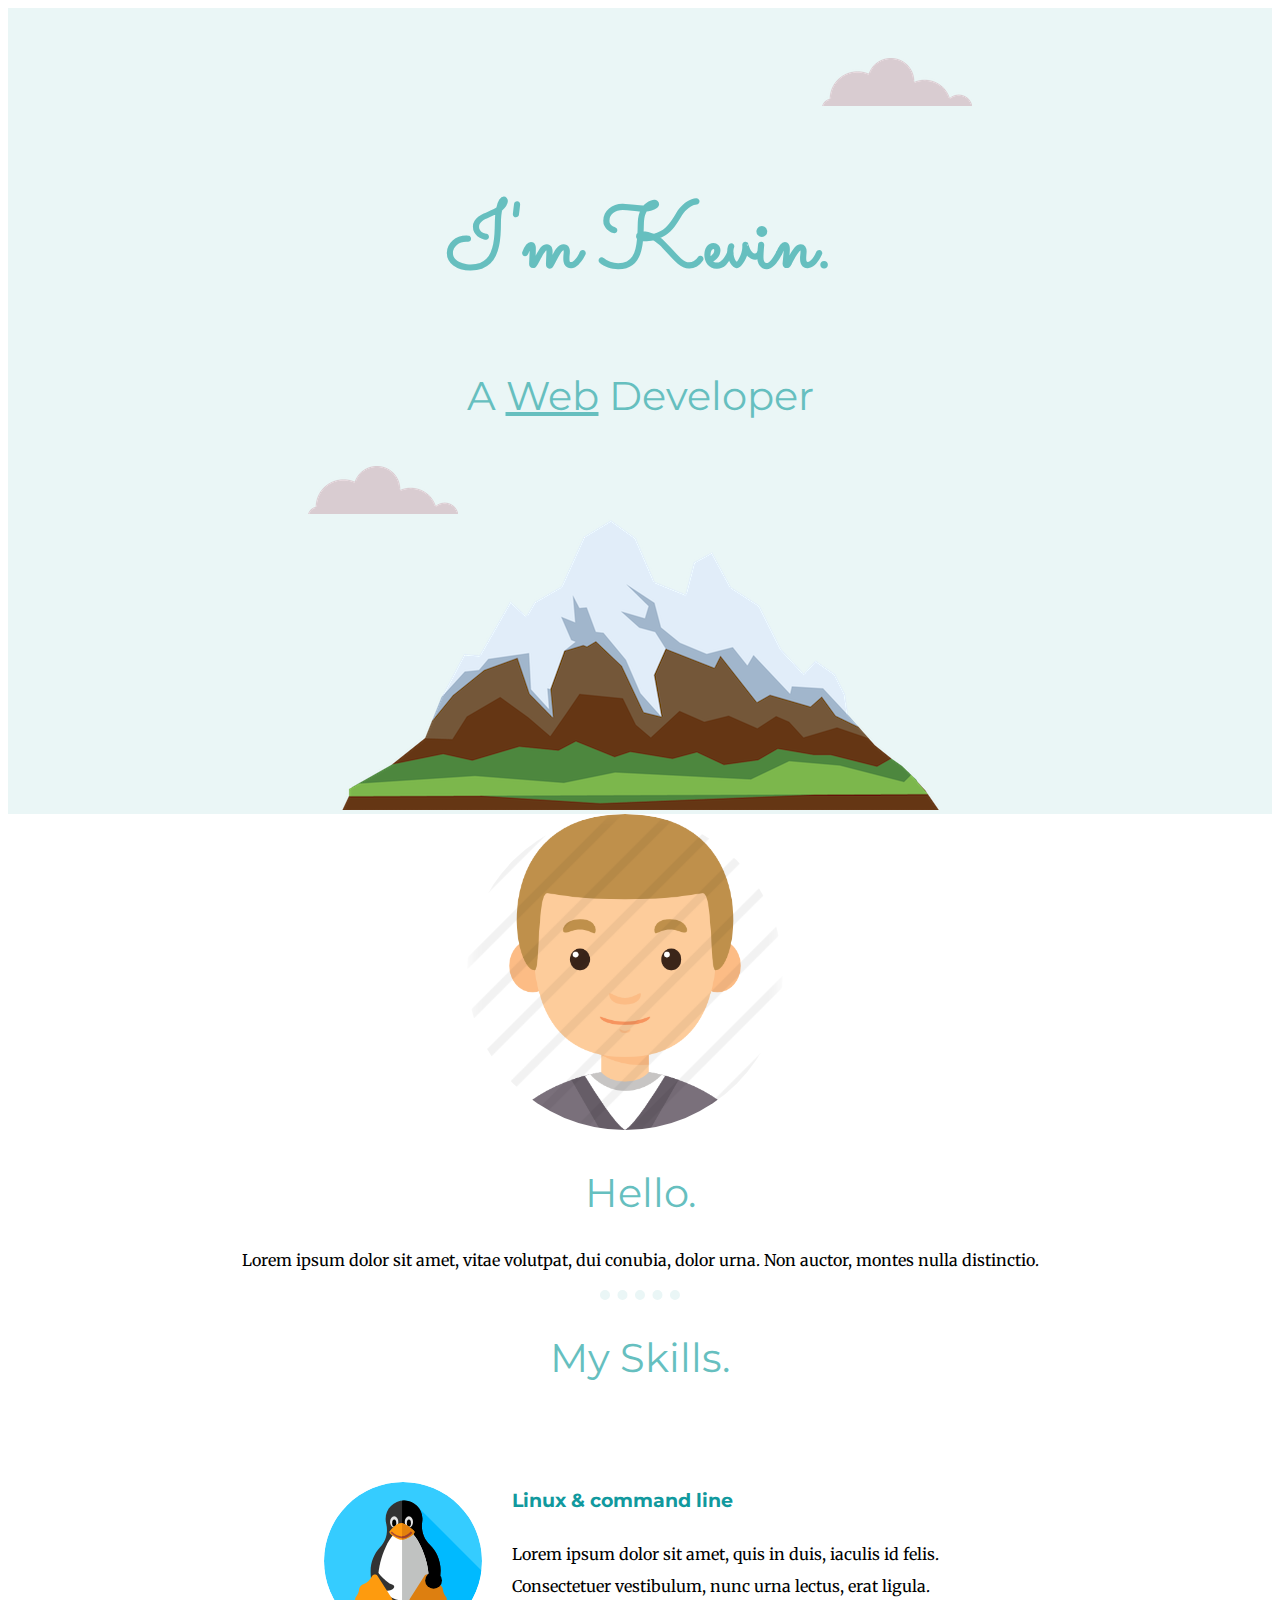
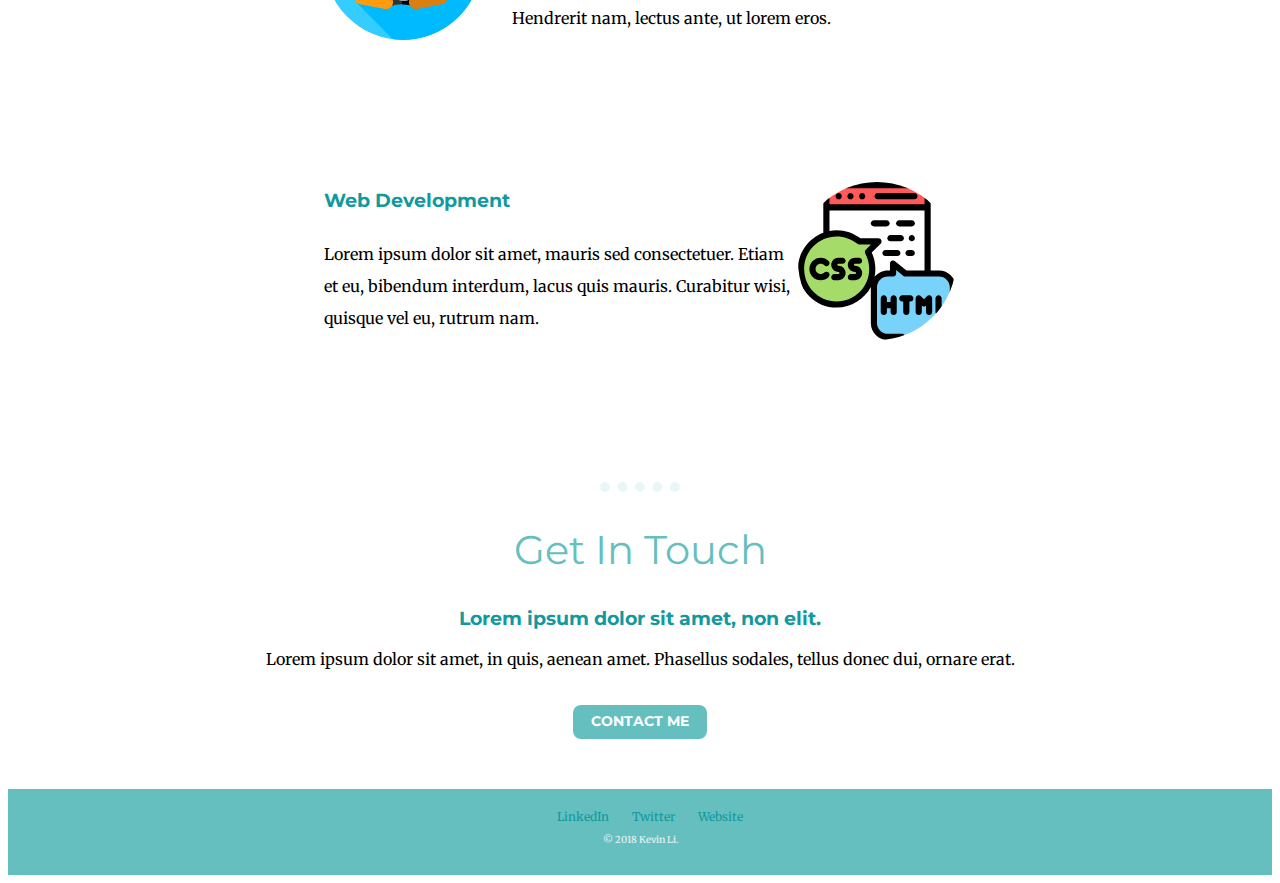
<file: my_site/index.html>
<!DOCTYPE html>
<html lang="en">

<head>
  <meta charset="UTF-8">
  <title>Kevin Li</title>
  <link rel="stylesheet" href="css/styles.css">
  <link rel="icon" href="">
  <link href="https://fonts.googleapis.com/css?family=Merriweather|Montserrat|Sacramento" rel="stylesheet">
</head>

<body>
  <div class="top-container">
    <img class="top-cloud" src="images/cloud.png" alt="cloud-img">
    <h1>I'm Kevin.</h1>
    <h2>A <span>Web</span> Developer</h2>
    <img class="bottom-cloud" src="images/cloud.png" alt="cloud-img">
    <img src="images/mountain.png" alt="mountain-img">
  </div>


  <div class="middle-container">
    <div class="profile">
      <img class="profile-img" src="images/profile.png" alt="profile-image">
      <h2>Hello.</h2>
      <p>Lorem ipsum dolor sit amet, vitae volutpat, dui conubia, dolor urna. Non auctor, montes nulla distinctio.</p>
    </div>
    <hr>
    <div class="skills">
      <h2>My Skills.</h2>
      <div class="skill-row">
        <img class="skill-one" src="images/linux.svg" alt="Linux">
        <h3>Linux & command line</h3>
        <p>Lorem ipsum dolor sit amet, quis in duis, iaculis id felis. Consectetuer vestibulum, nunc urna lectus, erat
          ligula. Hendrerit nam, lectus ante, ut lorem eros.</p>
      </div>
      <div class="skill-row">
        <img class="skill-two" src="images/browser.svg" alt="html-css">
        <h3>Web Development</h3>
        <p>Lorem ipsum dolor sit amet, mauris sed consectetuer. Etiam et eu, bibendum interdum, lacus quis mauris.
          Curabitur wisi, quisque vel eu, rutrum nam.</p>
      </div>
    </div>
    <hr>
    <div class="contact-me">
      <h2>Get In Touch</h2>
      <h3>Lorem ipsum dolor sit amet, non elit.</h3>
      <p>Lorem ipsum dolor sit amet, in quis, aenean amet. Phasellus sodales, tellus donec dui, ornare erat.</p>
      <a class="btn" href="mailto:name@email.com">CONTACT ME</a>
    </div>
  </div>


  <div class="bottom-container">
    <a class="footer-link" href="https://www.linkedin.com/">LinkedIn</a>
    <a class="footer-link" href="https://twitter.com/">Twitter</a>
    <a class="footer-link" href="https://www.appbrewery.co/">Website</a>
    <p class="copyright">© 2018 Kevin Li.</p>
  </div>

</body>

</html>
</file>
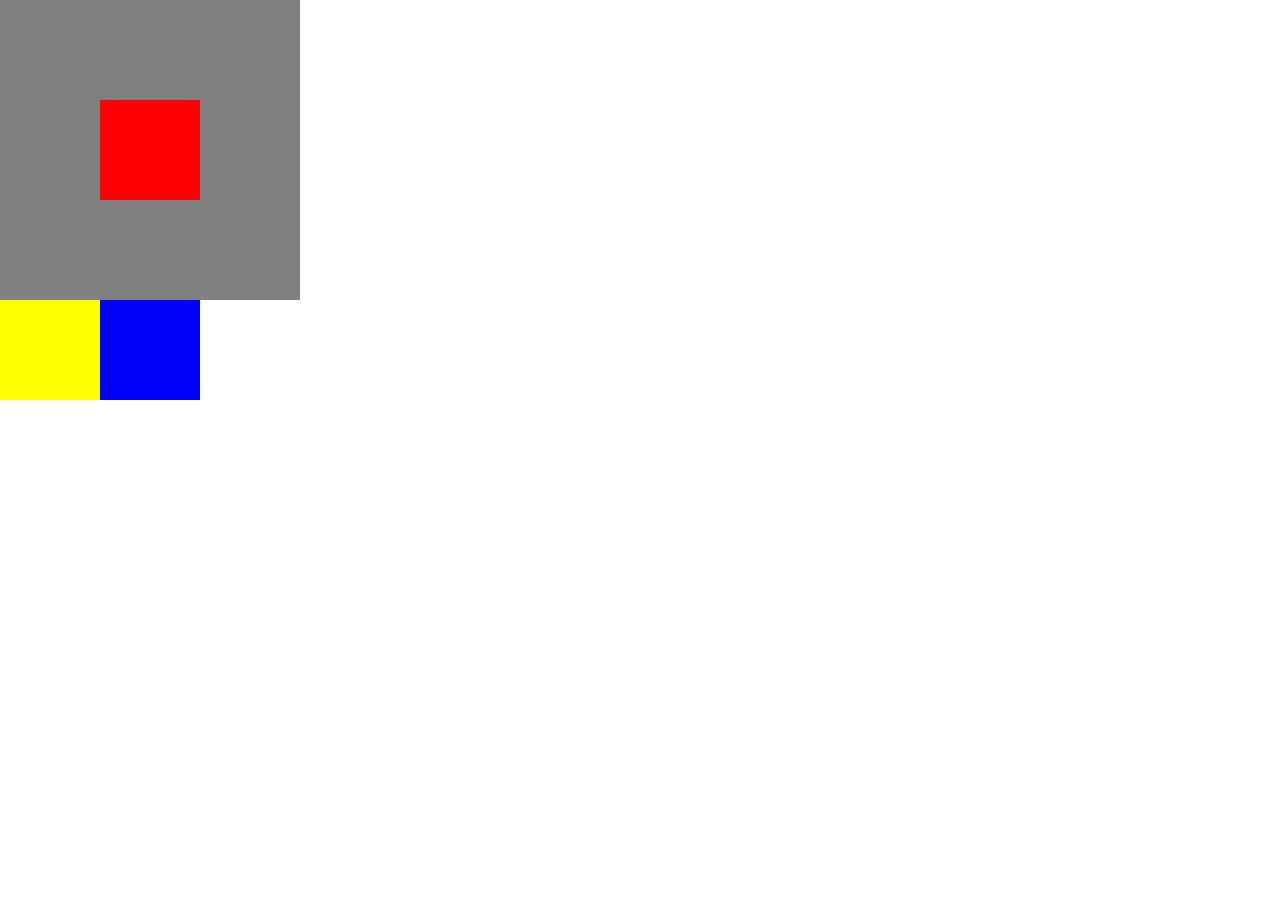
<file: practice/index.html>
<!DOCTYPE html>
<html lang="en">

<head>
  <meta charset="UTF-7">
  <title>Kevin Li</title>
  <link rel="stylesheet" href="styles.css">
</head>
<body>
<div class="container">
    <div class="red">
  
    </div>
</div>
  <div class="blue">

  </div>

  <div class="yellow">

  </div>
  <div class="black">
</body>

</html>
</file>
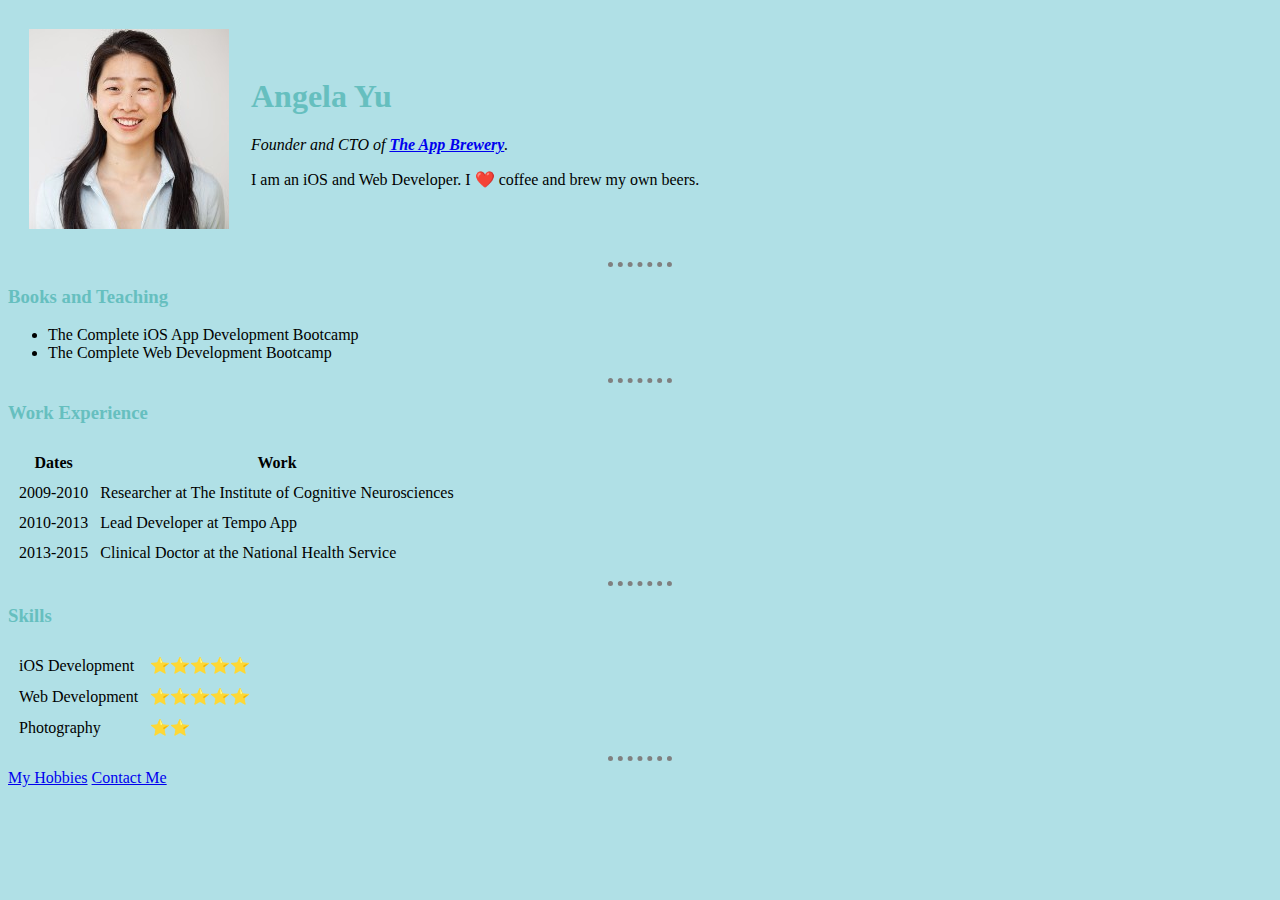
<file: introduction_to_html/HTML - Personal Site/index.html>
<!DOCTYPE html>
<html>
  <head>
    <meta charset="utf-8">
    <title>Angela's Personal Site</title>
    <link rel="stylesheet" href="css/style.css">
  </head>

  <body >
    <table cellspacing="20">
      <tr>
        <td><img src="images/angela.jpeg" alt="angela profile picture"></td>
        <td><h1>Angela Yu</h1>
        <p><em>Founder and CTO of <strong><a href="https://www.appbrewery.co/">The App Brewery</a></strong>.</em></p>
        <p>I am an iOS and Web Developer. I ❤️ coffee and brew my own beers.</p></td>
      </tr>
    </table>
    <hr>
    <h3>Books and Teaching</h3>
    <ul>
      <li>The Complete iOS App Development Bootcamp</li>
      <li>The Complete Web Development Bootcamp</li>
    </ul>
    <hr>
    <h3>Work Experience</h3>
    <table cellspacing="10">
      <thead>
        <tr>
          <th>Dates</th>
          <th>Work</th>
        </tr>
      </thead>
      <tbody>
        <tr>
          <td>2009-2010</td>
          <td>Researcher at The Institute of Cognitive Neurosciences</td>
        </tr>
        <tr>
          <td>2010-2013</td>
          <td>Lead Developer at Tempo App</td>
        </tr>
        <tr>
          <td>2013-2015</td>
          <td>Clinical Doctor at the National Health Service</td>
        </tr>
      </tbody>
    </table>
    <hr>
    <h3>Skills</h3>
    <table cellspacing="10">
      <tr>
        <td>iOS Development</td>
        <td>⭐️⭐️⭐️⭐️⭐️</td>
      </tr>
      <tr>
        <td>Web Development</td>
        <td>⭐️⭐️⭐️⭐️⭐️</td>
      </tr>
      <tr>
        <td>Photography</td>
        <td>⭐️⭐️</td>
      </tr>
    </table>
    <hr>
    <a href="hobbies.html">My Hobbies</a>
    <a href="contact-me.html">Contact Me</a>
  </body>
</html>
</file>
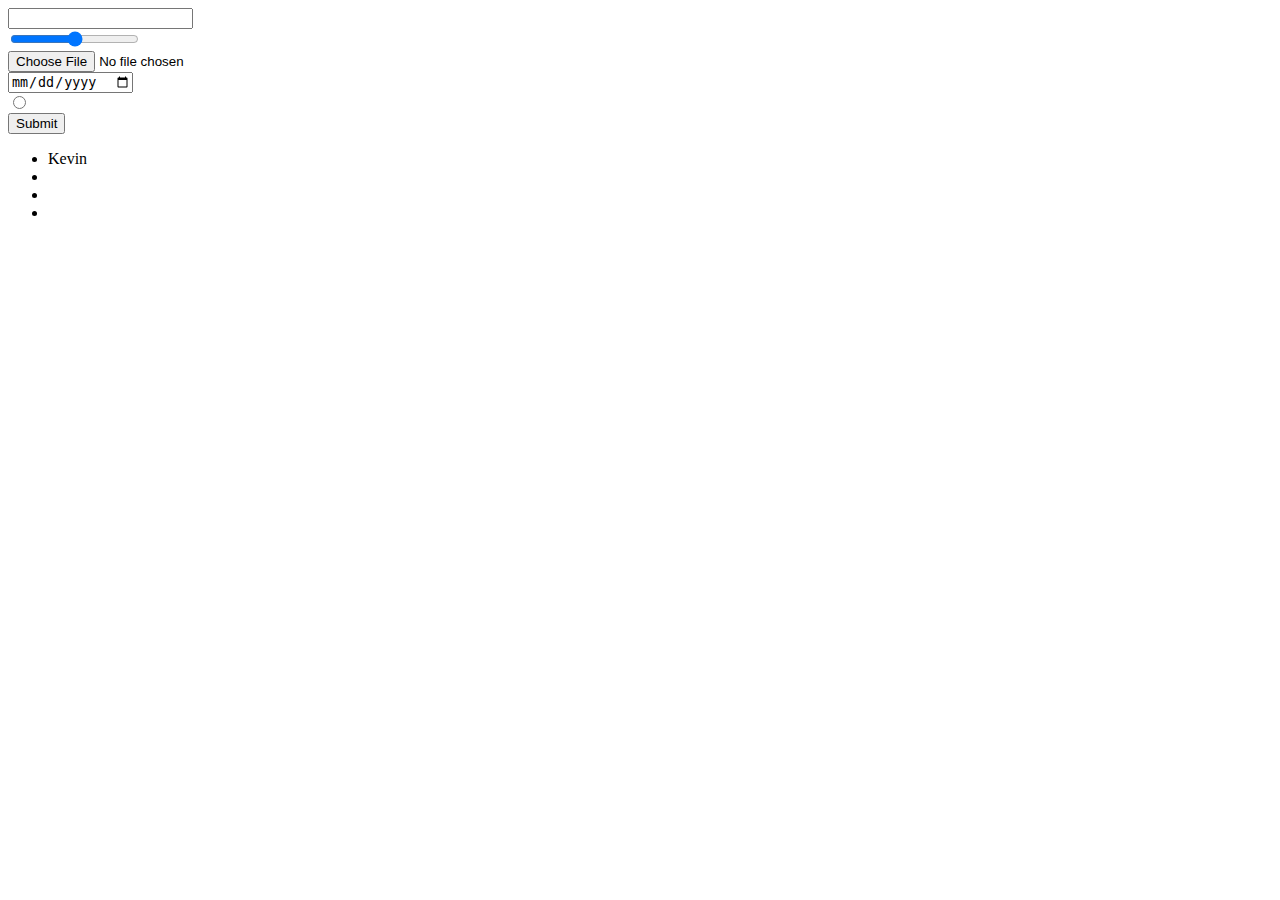
<file: introduction_to_html/input.html>
<!DOCTYPE html>
<html lang="en" dir="ltr">

<head>
  <meta charset="utf-8">
  <title></title>
</head>

<body>
  <form action="post">
    <input type="text"><br>
    <input type="range"><br>
    <input type="file"><br>
    <input type="date"><br>
    <input type="radio"><br>
    <input type="submit"><br>
  </form>

  <div>
    <ul>
      <li>Kevin</li>
      <li></li>
      <li></li>
      <li></li>
    </ul>
  </div>

</body>

</html>
</file>
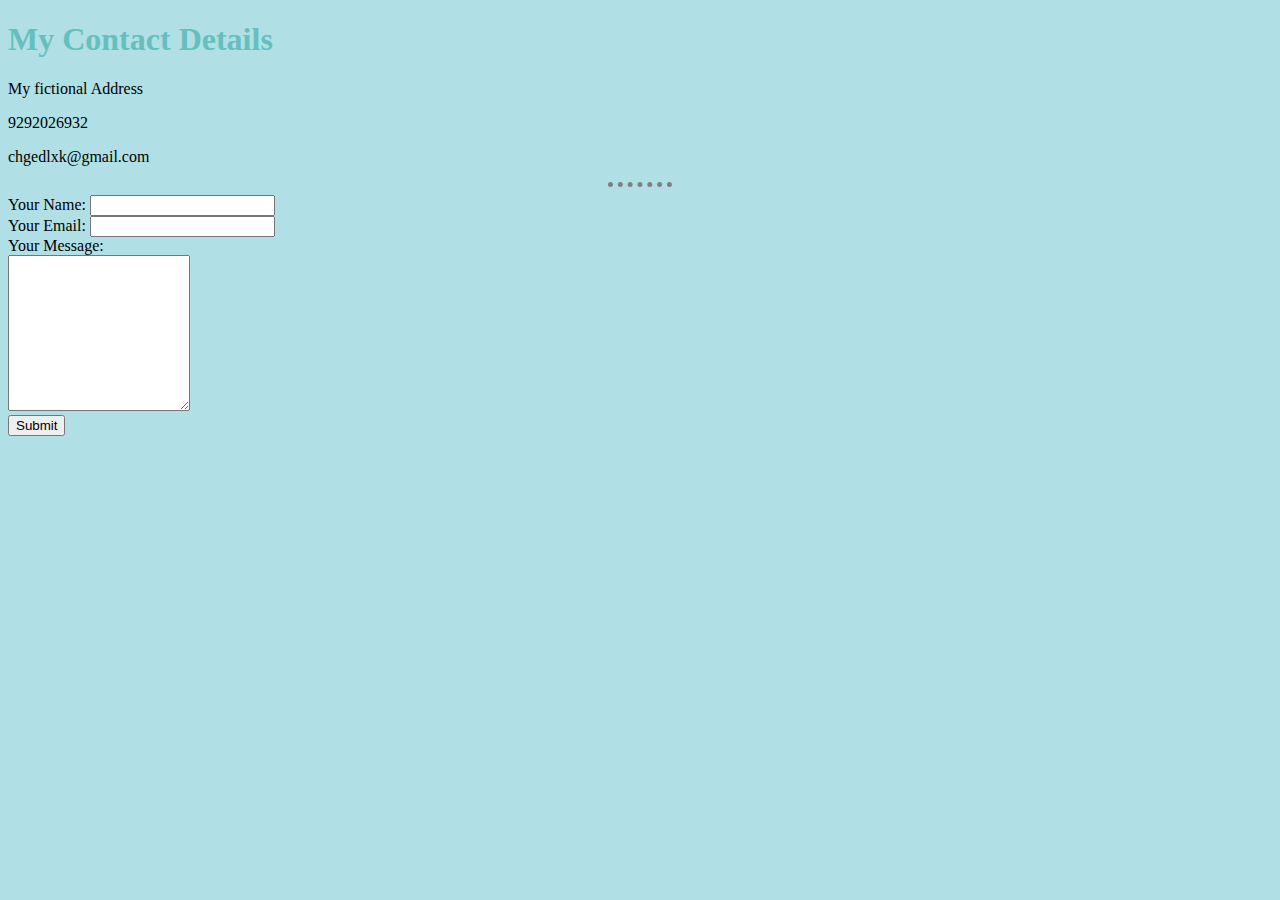
<file: introduction_to_html/HTML - Personal Site/contact.html>
<!DOCTYPE html>
<html lang="en" dir="ltr">

<head>
  <meta charset="utf-8">
  <title>Contact Me</title>
  <link rel="stylesheet" href="css/style.css">
</head>

<body>
  <h1>My Contact Details</h1>
  <p>My fictional Address</p>
  <p>9292026932</p>
  <p>chgedlxk@gmail.com</p>
  <hr>
  <form action="mailto:chgedlxk@gmail.com" method="post" enctype="text/plain">
    <label>Your Name:</label>
    <input type="text" name="YourName" value=""><br>
    <label>Your Email:</label>
    <input type="email" name="YourEmail" id="" value=""><br>
    <label>Your Message:</label><br>
    <textarea name="yourMessage" cols="20" rows="10"></textarea><br>
    <input type="submit" name="" id="">
  </form>
</body>

</html>
</file>
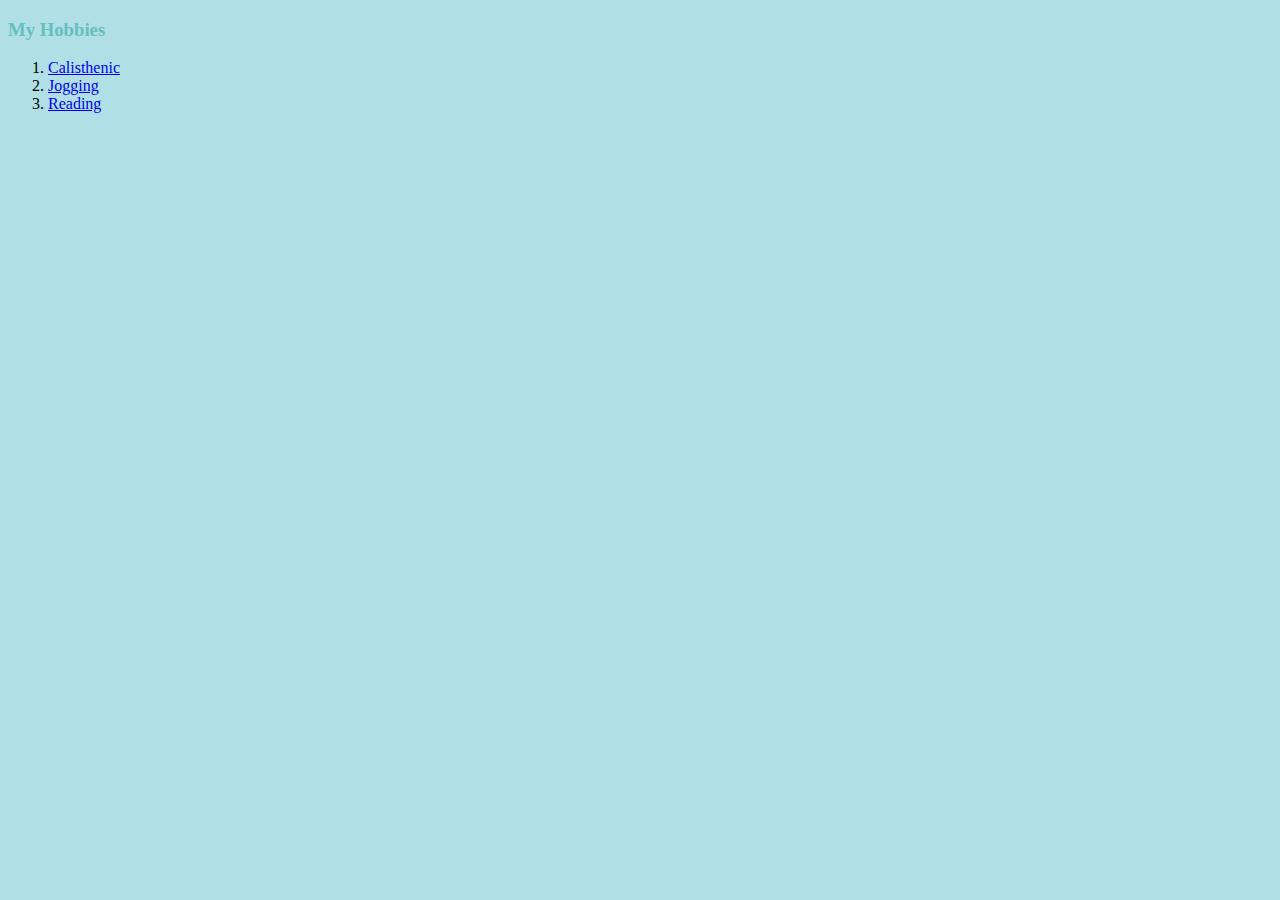
<file: introduction_to_html/HTML - Personal Site/hobbies.html>
<!DOCTYPE html>
<html lang="en" dir="ltr">

<head>
  <meta charset="utf-8">
  <title>My Hobbies</title>
  <link rel="stylesheet" href="css/style.css">
</head>

<body>

  <h3>My Hobbies</h3>
  <ol>
    <li><a href="https://en.wikipedia.org/wiki/Calisthenics">Calisthenic</a></li>
    <li><a href="https://en.wikipedia.org/wiki/Jogging">Jogging</a></li>
    <li><a href="https://en.wikipedia.org/wiki/Reading">Reading</a></li>
  </ol>
</body>

</html>
</file>
<file: my_site/css/styles.css>
body {
  color: #40514E
  margin: 0;
  text-align: center;
  font-family: 'Merriweather', serif;
}

h1 {
  margin: 50px auto 0 auto;
  font-family: 'Sacramento', cursive;
  font-size: 562.5%;
  color: #66BFBF;
  line-height: 2;
}


h2 {
  font-family: 'Montserrat', sans-serif;
  font-size: 2.5rem;
  color: #66BFBF;
  font-weight: normal;
}

h3 {
  font-family: 'Montserrat', sans-serif;
  color: #11999E;
}

a {
  color: #11999E;
  text-decoration: none;
}

a:hover {
  color:#EAF6F6;
}

span {
  text-decoration: underline;
}

.top-cloud {
  position: absolute;
  right: 300px;
  top: 50px;
}

.skill-row {
  width: 50%; 
  height: 200px;
  margin: 100px auto;
  line-height: 2;
  text-align: left;
}

.skill-one {
  width: 25%;
  margin-right: 30px;
  float: left;
}


.profile-img {
  width: 25%;
  margin-right: 30px;
}
.skill-two {
  width: 25%;
  float: right;
}

.bottom-cloud {
  position: absolute;
  left: 300px;
  bottom: 300px;
}

.top-container {
  background-color: #EAF6F6;
  padding-top: 100px;
  position: relative;
}

.middle-container img {
  border-radius: 50%;
}

.bottom-container {
  background-color: #66BFBF;
  margin-top: 50px;
  padding: 20px 0 20px 0;
  font-size: 12px;
  font-style: bold;
}

hr {
  border-style: dotted;
  border-color: #EAF6F6;
  border-width: 10px 0 0; 
  width: 80px;
  margin: 20px auto 20px auto;
}

.btn {
  font-family: 'Montserrat', sans-serif;
  font-size: 14px;
  font-weight: bold;
  background-color: #66BFBF;  
  text-decoration: none;
  display: inline-block;
  height: 20px;
  margin-top: 20px;
  padding: 7px 7px;
  width: 120px; 
  border-radius: 8px;
  color: white;
}


.footer-link {
  margin-left: 20px;
  color: #11999E;
}

.copyright {
  color: #EAF6F6;
  font-size: 80%;
}
</file>
<file: practice/styles.css>
body {
  margin: 0;
}

div {
  height: 100px;
  width: 100px;
}

.container {
  position: relative;
  height: 300px;
  width: 300px;
  background-color: grey;
}

.red {
  background-color: red;
  position: absolute;
  top: 100px;
  left: 100px;
}

.blue {
  position: absolute;
  background-color: blue;
  left: 100px;
}

.yellow {
  position: fixed;
  background-color: yellow;
}
</file>
<file: introduction_to_html/HTML - Personal Site/css/style.css>
body {
    background-color: powderblue;
}

hr {
    border-style: none;
    border-top-style: dotted;
    border-width: 5px;
    border-color: grey;
    width: 5%;
}

h1 {
    color: #66BFBF;
}

h3 {
    color: #66BFBF;
}
</file>
